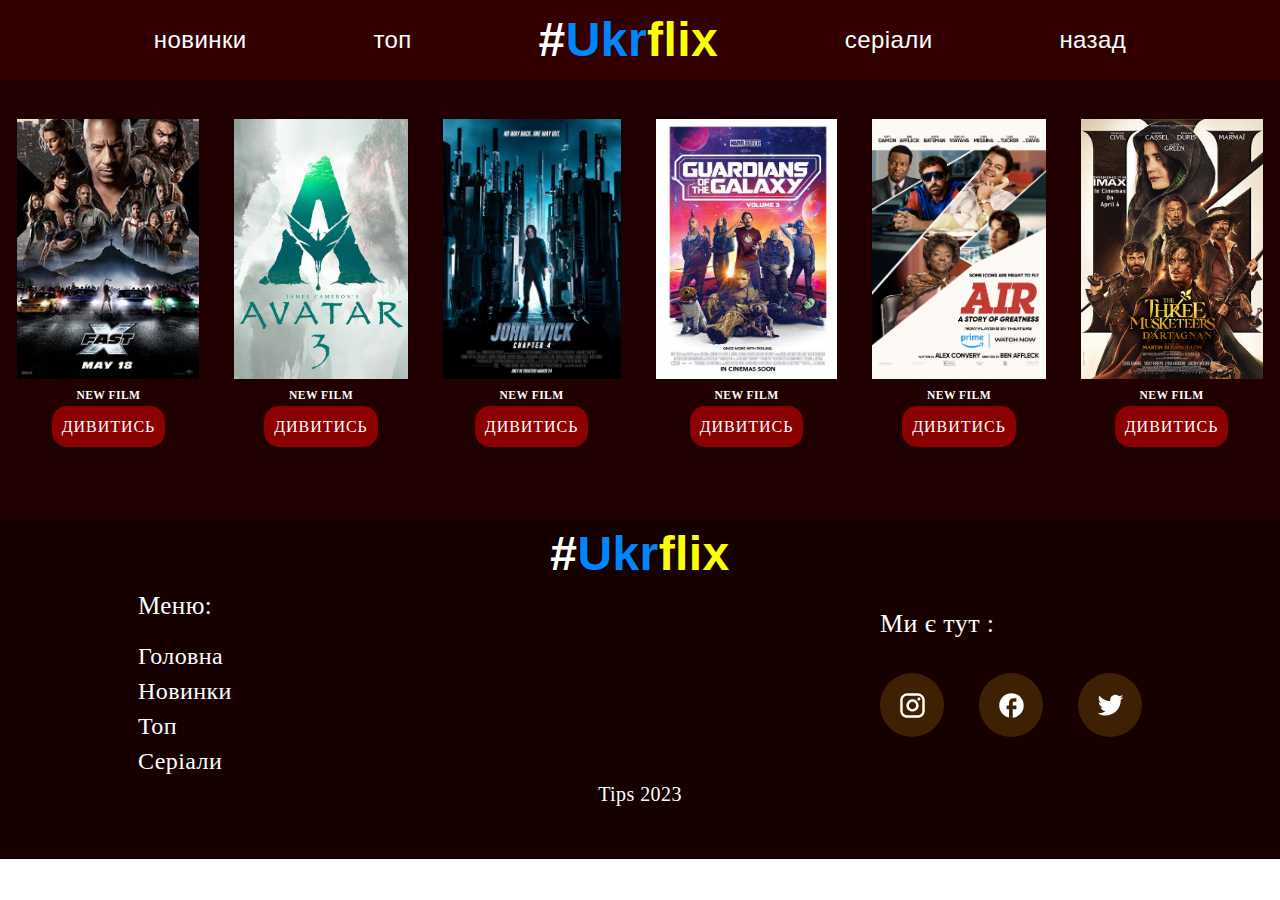
<file: src/films.html>
<!DOCTYPE html>
<html lang="en">
<head>
    <meta charset="UTF-8">
    <meta http-equiv="X-UA-Compatible" content="IE=edge">
    <meta name="viewport" content="width=device-width, initial-scale=1.0">
    <link rel="stylesheet" href="../css/main.min.css">
    <title>Фільми</title>
</head>
<body>
    <!-- header -->
    <header class="header">
      <a class="logo-h logo-mobile" href="#">#<span class="logo-h1">Ukr</span><span class="logo-h2">flix</span></a>
      <ul class="header-list">
        <li class="header-item"><a class="header-link" href="new.html">новинки</a></li>
        <li class="header-item"><a class="header-link" href="top.html">топ</a></li>
        <li class="header-item logo-desk"><a class="logo-h" href="index.html">#<span class="logo-h1">Ukr</span><span class="logo-h2">flix</span></a></li>
        <li class="header-item"><a class="header-link" href="serials.html">серіали</a></li>
        <li class="header-item"><a class="header-link" href="index.html">назад</a></li>
      </ul>
    </header>
    <main>
        <section class="filmssection">
            <ul class="films">
                     <li class="film">
                        <img src="../src/img/films1.jpg" class="filmimg" alt="...">
                        <div class="filmselements">
                          <h5 class="filmstitle">NEW FILM</h5>
                          <a href="#popup-films-1" class="filmsbtn">ДИВИТИСЬ</a>
                        </div>
                      </li>
                      <li class="film">
                        <img src="../src/img/films2.jpg" class="filmimg" alt="...">
                        <div class="filmselements">
                          <h5 class="filmstitle">NEW FILM</h5>
                          <a href="#popup-films-2" class="filmsbtn">ДИВИТИСЬ</a>
                        </div>
                      </li>
                      <li class="film">
                        <img src="../src/img/films3.jpg" class="filmimg" alt="...">
                        <div class="filmselements">
                          <h5 class="filmstitle">NEW FILM</h5>
                          <a href="#popup-films-3" class="filmsbtn">ДИВИТИСЬ</a>
                        </div>
                      </li>
                      <li class="film">
                        <img src="../src/img/films4.jpg" class="filmimg" alt="...">
                        <div class="filmselements">
                          <h5 class="filmstitle">NEW FILM</h5>
                          <a href="#popup-films-4" class="filmsbtn">ДИВИТИСЬ</a>
                        </div>
                      </li>
                      <li class="film">
                        <img src="../src/img/films5.jpg" class="filmimg" alt="...">
                        <div class="filmselements">
                          <h5 class="filmstitle">NEW FILM</h5>
                          <a href="#popup-films-5" class="filmsbtn">ДИВИТИСЬ</a>
                        </div>
                      </li>
                      <li class="film">
                        <img src="../src/img/films6.jpg" class="filmimg" alt="...">
                        <div class="filmselements">
                          <h5 class="filmstitle">NEW FILM</h5>
                          <a href="#popup-films-6" class="filmsbtn">ДИВИТИСЬ</a>
                        </div>
                      </li>                    
                    </ul>
                  </section>
                  <div id="popup-films-1" class="popup">
                    <a href="#fixed" class="popup-area"></a>
                    <div class="popup-body">
                        <div class="popup-content">
                            <a href="#fixed" class="popup-close">X</a>
                            <p class="text-popup">Домінік Торетто відійшов від справ та спокійно живе разом з дружиною Летті й сином Брайаном. Однак насичене минуле ніяк не лишить його у спокої. Данте Рейес хоче помститися Дому за свого батька. Ернан Рейес був наркобароном та загинув через дії команди Торетто. Саме його сейф із грошима якось тягли по місту Домінік та Брайан.</p>
                            <a href="https://www.youtube.com/watch?v=CZcMwcql8Tc&ab_channel=Cinefilm" class="link-popup" target="_blank">ТРЕЙЛЕР</a>
                            <img src="../src/img/fastpopup.jpg" alt="" id="photo">
                        </div>
                    </div>
                </div>
                <div id="popup-films-2" class="popup">
                  <a href="#fixed" class="popup-area"></a>
                  <div class="popup-body">
                      <div class="popup-content">
                          <a href="#fixed" class="popup-close">X</a>
                          <p class="text-popup">Сюжету ще нема, оскільки вихід заплановано на 2024, але відомо, що Кемерон продюсує фільм разом з Джоном Ландау. Рік Джаффа і Аманда Сільвер оголошені його співавторами за сценарієм; пізніше було оголошено про те, що Кемерон, Джаффа, Сільвер, Джош Фрідман і Шейн Салерно взяли участь у написанні всіх продовжень перш, ніж їм доручили закінчувати окремі сценарії, що таким чином робить незрозумілим те, як їх будуть вказувати в титрах. Очікується, що всі учасники акторського складу — Сем Вортінгтон, Зої Салдана, Стівен Ленг, Сігурні Вівер, Джоел Девід Мур, Сі Сі Ейч Паундер, Метт Джеральд — повернуться до своїх ролей, зіграних в попередніх двох фільмах.</p>
                          <a href="https://www.youtube.com/watch?v=gvLkcprHVyU&ab_channel=Cinefilm" class="link-popup" target="_blank">ТРЕЙЛЕР</a>
                          <img src="../src/img/avatar3popup.jpg" alt="" id="photo">
                      </div>
                  </div>
              </div>
              <div id="popup-films-3" class="popup">
                <a href="#fixed" class="popup-area"></a>
                <div class="popup-body">
                    <div class="popup-content">
                        <a href="#fixed" class="popup-close">X</a>
                        <p class="text-popup">Фільм є частиною франшизи про колишнього найманого вбивцю, на якого полюють його вороги. У фіналі «Джона Уіка 3» головний герой знаходить притулок у «Голубиного Короля», який оголошує про готовність почати війну проти Правління Кланів. Імовірно ця війна і стане основою сюжету четвертого фільму. Чад Стахелські в одному зі своїх інтерв'ю попередив глядачів, що вони не повинні чекати від фільму «Джон Уік 4» щасливого фіналу.</p>
                        <a href="https://www.youtube.com/watch?v=nR3UhmqJR5s&ab_channel=planetakino" class="link-popup" target="_blank">ТРЕЙЛЕР</a>
                        <img src="../src/img/johnwick4popup.jpg" alt="" id="photo">
                    </div>
                </div>
            </div>
            <div id="popup-films-4" class="popup">
              <a href="#fixed" class="popup-area"></a>
              <div class="popup-body">
                  <div class="popup-content">
                      <a href="#fixed" class="popup-close">X</a>
                      <p class="text-popup">У «Вартових Галактики 3» від Marvel Studios наші улюблені герої-невдахи пристосовуються до буденності на космічній станції Ніденія. Однак незабаром їхні життя перевертаються з ніг на голову через відгомін буремного минулого Ракети. Пітер Квілл, все ще оговтуючись від втрати Ґамори, має знову об’єднати команду, щоб захистити всесвіт та одного з них. Якщо ця місія провалиться, це може стати кінцем Вартових, якими ми їх знаємо.</p>
                      <a href="https://www.youtube.com/watch?v=OCjs5Cd7UWk&ab_channel=KinomaniaFilmDistribution" class="link-popup" target="_blank">ТРЕЙЛЕР</a>
                      <img src="../src/img/gog3popup.jpg" alt="" id="photo">
                  </div>
              </div>
          </div>
          <div id="popup-films-5" class="popup">
            <a href="#fixed" class="popup-area"></a>
            <div class="popup-body">
                <div class="popup-content">
                    <a href="#fixed" class="popup-close">X</a>
                    <p class="text-popup">Фільм розповідає про легендарне партнерство між тоді ще спортсменом-початківцем Майклом Джорданом і нещодавно створеним баскетбольним підрозділом компанії Nike. Разом вони створили бренд Air Jordan, який зробив революцію у спорті та сучасній культурі. Це зворушлива історія про визначний карʼєрний момент нестандартної команди, яка пішла ва-банк зі своєю ідеєю, про безкомпромісне бачення матері, яка знає, чого вартий талант її сина, а також про найвеличніший баскетбольний феномен усіх часів.
                    </p>
                    <a href="https://www.youtube.com/watch?v=o3qyDokDYdQ&ab_channel=WarnerBros.PicturesUkraine" class="link-popup" target="_blank">ТРЕЙЛЕР</a>
                    <img src="../src/img/airpopup.jpg" alt="" id="photo">
                </div>
            </div>
        </div>
        <div id="popup-films-6" class="popup">
          <a href="#fixed" class="popup-area"></a>
          <div class="popup-body">
              <div class="popup-content">
                  <a href="#fixed" class="popup-close">X</a>
                  <p class="text-popup">Дія фільму відбувається у Франції у 1625—1628 роках. Юний гасконський дворянин д'Артаньян приїжджає до Парижа, де знаходить вірних друзів, знаходить любов і стає на шляху всесильного кардинала Рішельє, який мріє змістити короля</p>
                  <a href="https://www.youtube.com/watch?v=1qrbz5zfR5E&ab_channel=planetakino" class="link-popup" target="_blank">ТРЕЙЛЕР</a>
                  <img src="../src/img/3mushpopup.jpg" alt="" id="photo">
              </div>
          </div>
      </div>
                
              
    </main>
<!-- footer -->
    <footer class="footer">
    <div class="logo-f-box">
        <a class="logo-f" href="index.html">#<span class="logo-f1">Ukr</span><span class="logo-f2">flix</span></a>
    </div>
     <div class="footer-flex">
        <ul class="footer-list">
            <li class="footer-item"><p class="footer-link-title">Меню:</p></li>
            <li class="footer-item"><a class="footer-link" href="index.html">Головна</a></li>
            <li class="footer-item"><a class="footer-link" href="new.html">Новинки</a></li>
            <li class="footer-item"><a class="footer-link" href="top.html">Топ</a></li>
            <li class="footer-item"><a class="footer-link" href="serials.html">Серіали</a></li>
        </ul>
    <div class="socials">
        <p class="socials-text">Ми є тут :</p>
    <div class="socials-list">
        <a class="socials-item" href="https://www.instagram.com/"><div class="insta"> </div></a>
        <a class="socials-item" href="https://www.facebook.com/"><div class="facebook"> </div></a>
        <a class="socials-item" href="https://twitter.com/"><div class="twitter"> </div></a>
    </div>
    </div>
    </div>
    <p class="footer-tips">Tips 2023</p>
    </footer>
</body>
</html>
</file>
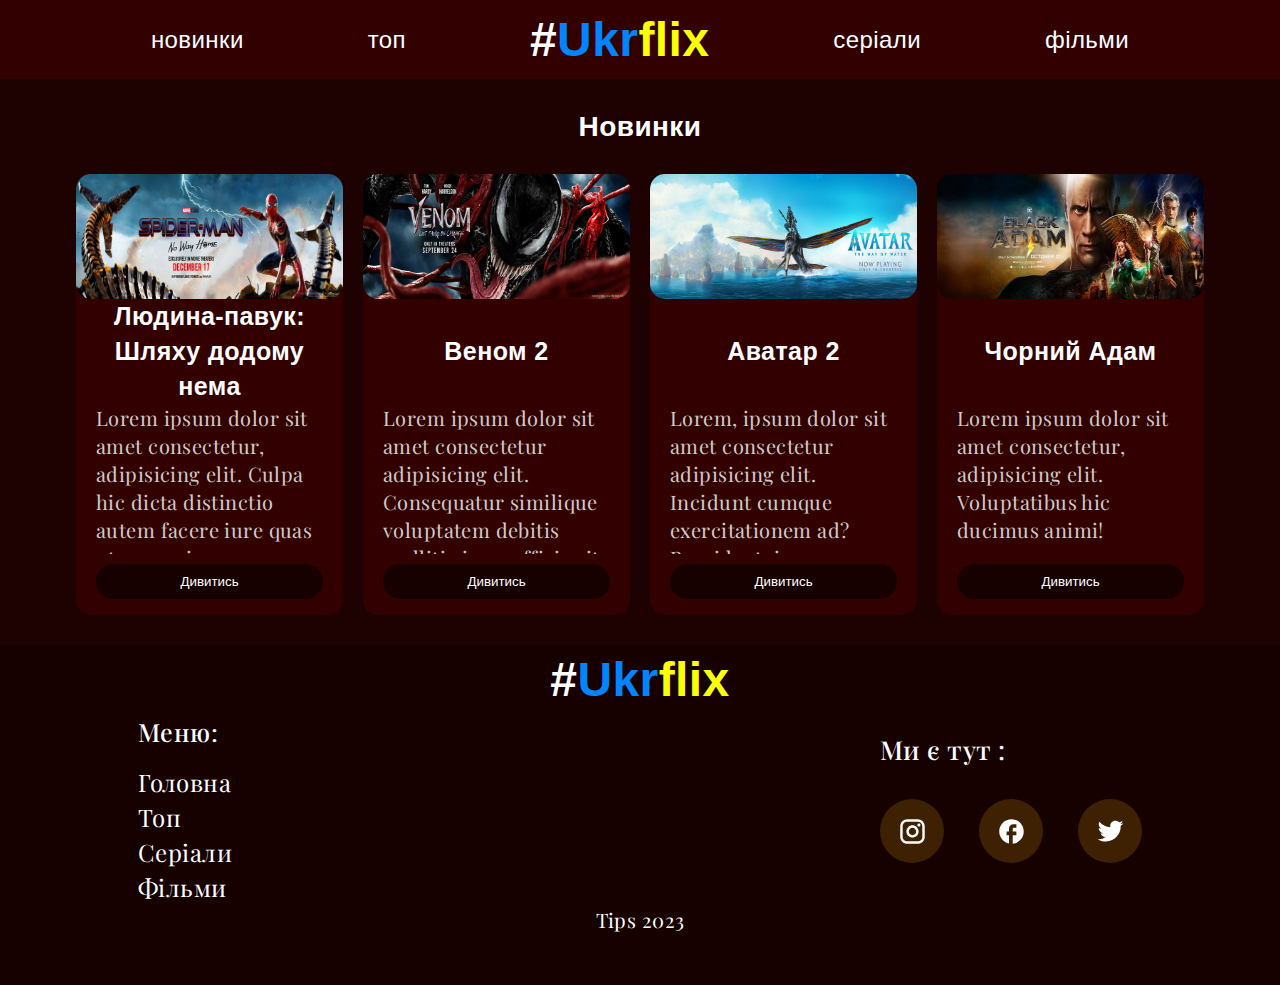
<file: src/new.html>
<!DOCTYPE html>
<html lang="en">
  <head>
    <meta charset="UTF-8" />
    <meta http-equiv="X-UA-Compatible" content="IE=edge" />
    <meta name="viewport" content="width=device-width, initial-scale=1.0" />
    <link rel="preconnect" href="https://fonts.googleapis.com" />
    <link
      href="https://fonts.googleapis.com/css2?family=Playfair+Display&display=swap"
      rel="stylesheet"
    />
    <link rel="stylesheet" href="../css/main.min.css" />
    <!-- <link href="https://cdn.jsdelivr.net/npm/bootstrap@5.3.0-alpha3/dist/css/bootstrap.min.css" rel="stylesheet" integrity="sha384-KK94CHFLLe+nY2dmCWGMq91rCGa5gtU4mk92HdvYe+M/SXH301p5ILy+dN9+nJOZ" crossorigin="anonymous"> -->
    <title>Новинки</title>
  </head>
  <body>
    <!-- header -->
    <header class="header">
      <a class="logo-h logo-mobile" href="#"
        >#<span class="logo-h1">Ukr</span><span class="logo-h2">flix</span></a
      >
      <ul class="header-list">
        <li class="header-item">
          <a class="header-link" href="new.html">новинки</a>
        </li>
        <li class="header-item">
          <a class="header-link" href="top.html">топ</a>
        </li>
        <li class="header-item logo-desk">
          <a class="logo-h" href="#"
            >#<span class="logo-h1">Ukr</span
            ><span class="logo-h2">flix</span></a
          >
        </li>
        <li class="header-item">
          <a class="header-link" href="serials.html">серіали</a>
        </li>
        <li class="header-item">
          <a class="header-link" href="films.html">фільми</a>
        </li>
      </ul>
    </header>
    <main class="new">
      <p class="new-title">Новинки</p>
      <ul class="new-koloda">
        <li class="new-card">
          <img class="new-img" src="img/spider.jpg" alt="spiderman" />
          <div class="new-text">
            <h4 class="new-movie-title">Людина-павук: Шляху додому нема</h4>
            <p class="new-movie-desc">
              Lorem ipsum dolor sit amet consectetur, adipisicing elit. Culpa
              hic dicta distinctio autem facere iure quas ut corporis accusamus
              magnam.
            </p>
            <button class="new-button">
              <a class="new-button-text" href="#">Дивитись</a>
            </button>
          </div>
        </li>
        <li class="new-card">
          <img class="new-img" src="img/venom.jpg" alt="venom" />
          <div class="new-text">
            <h4 class="new-movie-title">Веном 2</h4>
            <p class="new-movie-desc">
              Lorem ipsum dolor sit amet consectetur adipisicing elit.
              Consequatur similique voluptatem debitis mollitia iure, officia
              sit labore.
            </p>
            <button class="new-button">
              <a class="new-button-text" href="#">Дивитись</a>
            </button>
          </div>
        </li>
        <li class="new-card">
          <img class="new-img" src="img/avatar.jpg" alt="avatar 2" />
          <div class="new-text">
            <h4 class="new-movie-title">Аватар 2</h4>
            <p class="new-movie-desc">
              Lorem, ipsum dolor sit amet consectetur adipisicing elit. Incidunt
              cumque exercitationem ad? Provident, in.
            </p>
            <button class="new-button">
              <a class="new-button-text" href="#">Дивитись</a>
            </button>
          </div>
        </li>
        <li class="new-card">
          <img class="new-img" src="img/adam.jpg" alt="venom" />
          <div class="new-text">
            <h4 class="new-movie-title">Чорний Адам</h4>
            <p class="new-movie-desc">
              Lorem ipsum dolor sit amet consectetur, adipisicing elit.
              Voluptatibus hic ducimus animi!
            </p>
            <button class="new-button">
              <a class="new-button-text" href="#">Дивитись</a>
            </button>
          </div>
        </li>
      </ul>
    </main>
    <!-- footer -->
    <footer class="footer">
      <div class="logo-f-box">
        <a class="logo-f" href="#"
          >#<span class="logo-f1">Ukr</span><span class="logo-f2">flix</span></a
        >
      </div>
      <div class="footer-flex">
        <ul class="footer-list">
          <li class="footer-item"><p class="footer-link-title">Меню:</p></li>
          <li class="footer-item">
            <a class="footer-link" href="index.html">Головна</a>
          </li>
          <li class="footer-item">
            <a class="footer-link" href="top.html">Топ</a>
          </li>
          <li class="footer-item">
            <a class="footer-link" href="serials.html">Серіали</a>
          </li>
          <li class="footer-item">
            <a class="footer-link" href="films.html">Фільми</a>
          </li>
        </ul>
        <div class="socials">
          <p class="socials-text">Ми є тут :</p>
          <div class="socials-list">
            <a class="socials-item" href="https://www.instagram.com/"><div class="insta"></div></a>
            <a class="socials-item" href="https://www.facebook.com/"><div class="facebook"></div></a>
            <a class="socials-item" href="https://twitter.com/"><div class="twitter"></div></a>
          </div>
        </div>
      </div>
      <p class="footer-tips">Tips 2023</p>
    </footer>
  </body>
</html>
</file>
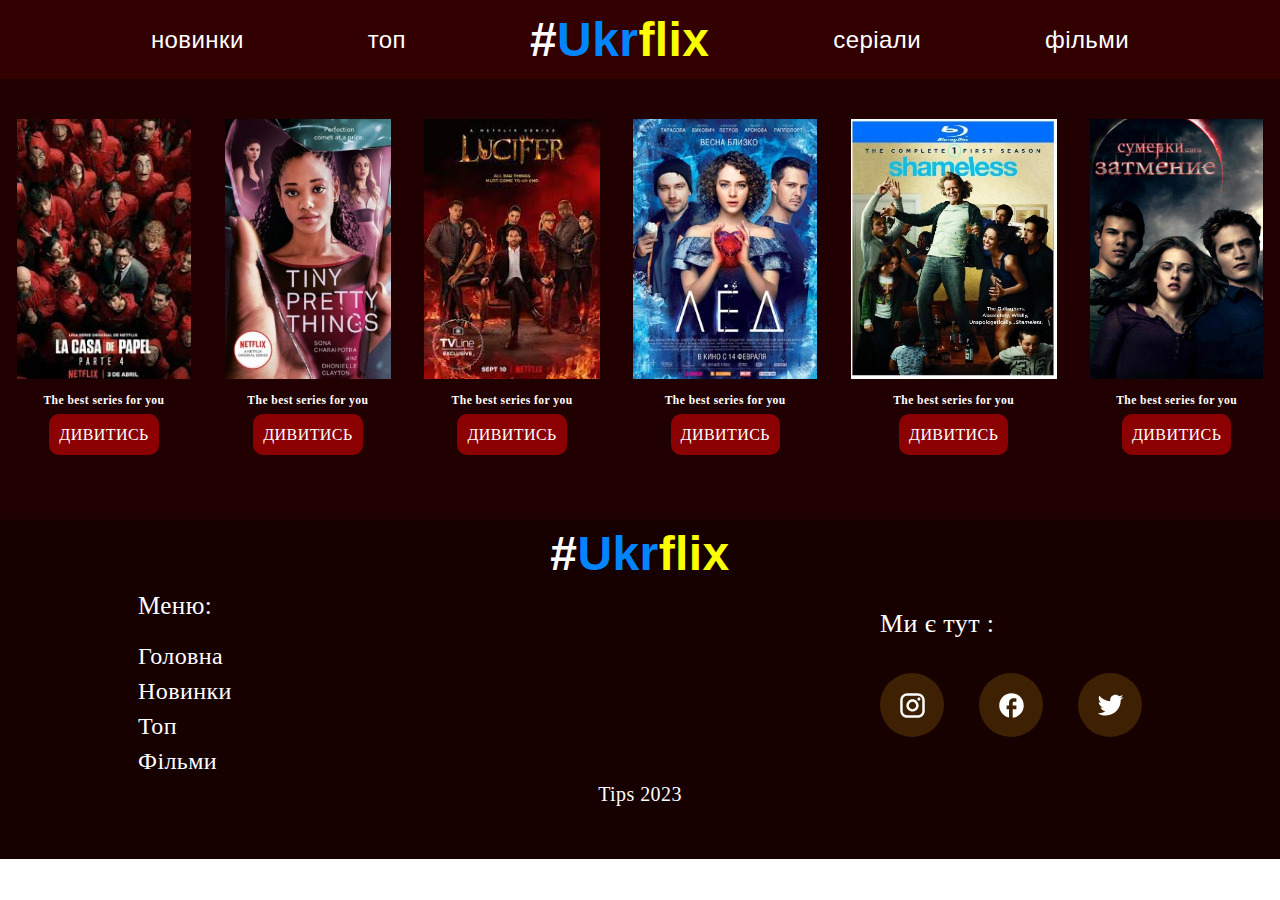
<file: src/serials.html>
<!DOCTYPE html>
<html lang="en">
<head>
    <meta charset="UTF-8">
    <meta http-equiv="X-UA-Compatible" content="IE=edge">
    <meta name="viewport" content="width=device-width, initial-scale=1.0">
    <link rel="stylesheet" href="../css/main.min.css">
    <title>Серіали</title>
</head>
<body>
    <!-- header -->
    <header class="header">
      <a class="logo-h logo-mobile" href="#">#<span class="logo-h1">Ukr</span><span class="logo-h2">flix</span></a>
      <ul class="header-list">
        <li class="header-item"><a class="header-link" href="new.html">новинки</a></li>
        <li class="header-item"><a class="header-link" href="top.html">топ</a></li>
        <li class="header-item logo-desk"><a class="logo-h" href="#">#<span class="logo-h1">Ukr</span><span class="logo-h2">flix</span></a></li>
        <li class="header-item"><a class="header-link" href="serials.html">серіали</a></li>
        <li class="header-item"><a class="header-link" href="films.html">фільми</a></li>
      </ul>
    </header>
    <main>
        <section class="serials">
            <ul class="cards">
                <li class="card">
                   <img src="../src/img/сериал1.jpg" class="card-img-top" alt="...">
                   <div class="card-body">
                     <h5 class="card-title">The best series for you</h5>
                      <a href=""  class="btn btn-info">ДИВИТИСЬ</a>
                   </div>
                 </li>
               <li class="card">
                   <img src="../src/img/сериал2.jpg" class="card-img-top" alt="...">
                   <div class="card-body">
                     <h5 class="card-title">The best series for you</h5>
                       <a href=" "  class="btn btn-info">ДИВИТИСЬ</a>
                   </div>
                 </li>
               <li class="card">
                   <img src="../src/img/сериал3jpg.jpg" class="card-img-top" alt="...">
                   <div class="card-body">
                     <h5 class="card-title">The best series for you</h5>
                          <a href=" "  class="btn btn-info">ДИВИТИСЬ</a>
                   </div>
                 </li>
               <li class="card">
                   <img src="../src/img/сериал4.jpg" class="card-img-top" alt="...">
                   <div class="card-body">
                     <h5 class="card-title">The best series for you</h5>
                      <a href=""  class="btn btn-info">ДИВИТИСЬ</a>
                   </div>
                 </li>
               <li class="card">
                   <img src="../src/img/сериал5.jpg" class="card-img-top" alt="...">
                   <div class="card-body">
                     <h5 class="card-title">The best series for you</h5> <a href=""  class="btn btn-info">ДИВИТИСЬ</a>
                   </div>
                 </li>
                 <li class="card">
                   <img src="../src/img/сериал6.jpg" class="card-img-top" alt="...">
                   <div class="card-body">
                     <h5 class="card-title">The best series for you</h5>
                       <a href=""  class="btn btn-info">ДИВИТИСЬ</a>
                   </div>
                 </li>
               </ul>
        </section>
        
        
    </main>
<!-- footer -->
    <footer class="footer">
    <div class="logo-f-box">
        <a class="logo-f" href="#">#<span class="logo-f1">Ukr</span><span class="logo-f2">flix</span></a>
    </div>
     <div class="footer-flex">
        <ul class="footer-list">
            <li class="footer-item"><p class="footer-link-title">Меню:</p></li>
            <li class="footer-item"><a class="footer-link" href="index.html">Головна</a></li>
            <li class="footer-item"><a class="footer-link" href="new.html">Новинки</a></li>
            <li class="footer-item"><a class="footer-link" href="top.html">Топ</a></li>
            <li class="footer-item"><a class="footer-link" href="films.html">Фільми</a></li>
        </ul>
    <div class="socials">
        <p class="socials-text">Ми є тут :</p>
    <div class="socials-list">
        <a class="socials-item" href="https://www.instagram.com/"><div class="insta"> </div></a>
        <a class="socials-item" href="https://www.facebook.com/"><div class="facebook"> </div></a>
        <a class="socials-item" href="https://twitter.com/"><div class="twitter"> </div></a>
    </div>
    </div>
    </div>
    <p class="footer-tips">Tips 2023</p>
    </footer>
</body>
</html>
</file>
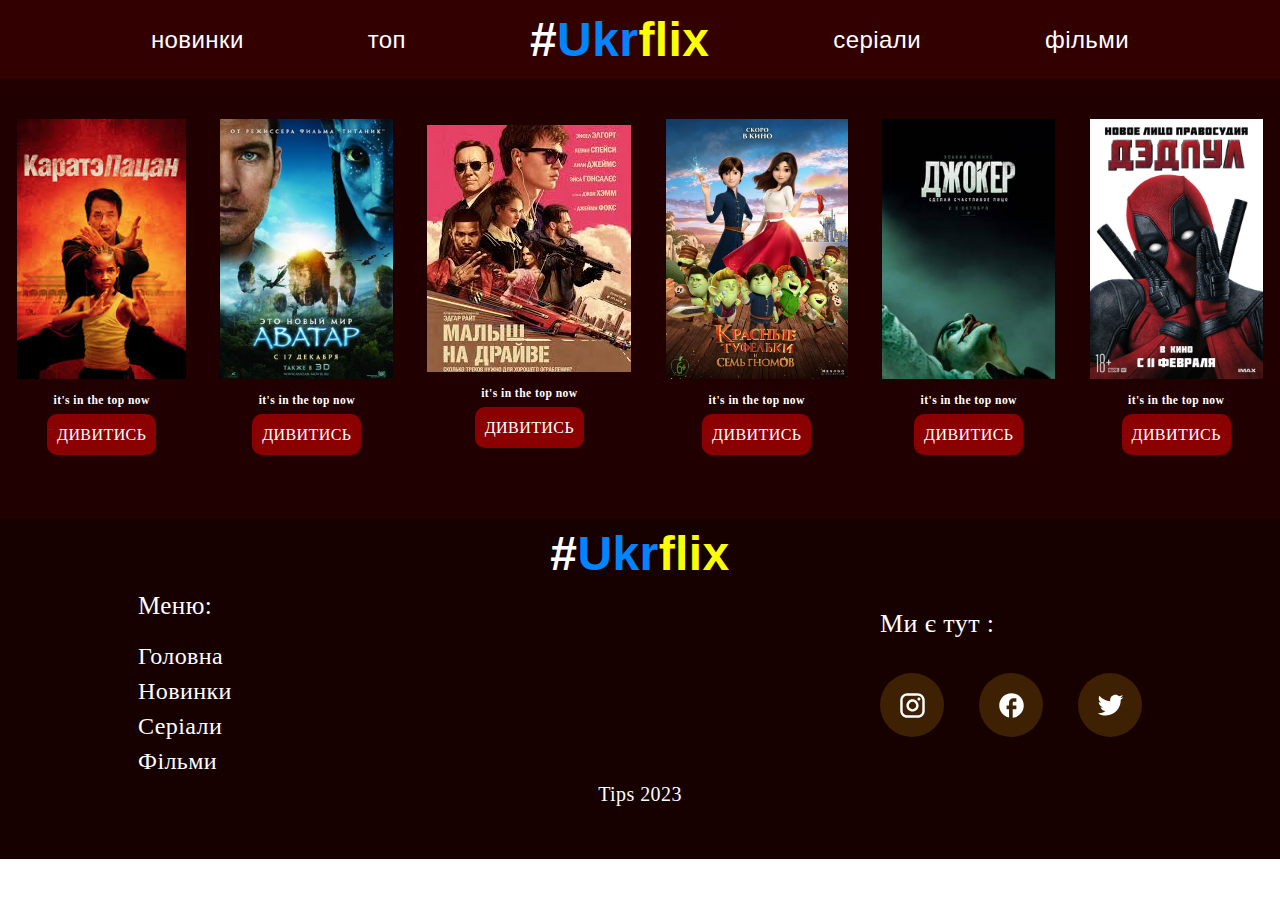
<file: src/top.html>
<!DOCTYPE html>
<html lang="en">
<head>
    <meta charset="UTF-8">
    <meta http-equiv="X-UA-Compatible" content="IE=edge">
    <meta name="viewport" content="width=device-width, initial-scale=1.0">
    <link rel="stylesheet" href="../css/main.min.css">

    <title>Топ</title>
</head>
<body>
    <!-- header -->
    <header class="header">
      <a class="logo-h logo-mobile" href="index.html">#<span class="logo-h1">Ukr</span><span class="logo-h2">flix</span></a>
      <ul class="header-list">
        <li class="header-item"><a class="header-link" href="new.html">новинки</a></li>
        <li class="header-item"><a class="header-link" href="top.html">топ</a></li>
        <li class="header-item logo-desk"><a class="logo-h" href="index.html">#<span class="logo-h1">Ukr</span><span class="logo-h2">flix</span></a></li>
        <li class="header-item"><a class="header-link" href="serials.html">серіали</a></li>
        <li class="header-item"><a class="header-link" href="films.html">фільми</a></li>
      </ul>
    </header>
    <main class="">
      <section class="cards-holder">
    <ul class="cards">
             <li class="card">
                <img src="../src/img/топ1.jpg" class="card-img-top" alt="...">
                <div class="card-body">
                  <h5 class="card-title">it's in the top now</h5>
                  <!-- <button type="button" class="btn btn-info">ДИВИТИСЬ</button> -->
                  <a href="#popup-top-1"  class="btn btn-info">ДИВИТИСЬ</a>
                </div>
              </li>
            <li class="card">
                <img src="../src/img/топ2.jpg" class="card-img-top" alt="...">
                <div class="card-body">
                  <h5 class="card-title">it's in the top now</h5>
                   <!-- <button type="button" class="btn btn-info">ДИВИТИСЬ</button> -->
                   <a href="#popup-top-2"  class="btn btn-info">ДИВИТИСЬ</a>
                </div>
              </li>
            <li class="card">
                <img src="../src/img/топ3.jpg" class="card-img-top" alt="...">
                <div class="card-body">
                  <h5 class="card-title">it's in the top now</h5>
                  <!-- <button type="button" class="btn btn-info">ДИВИТИСЬ</button> -->
                  <a href="#popup-top-3"  class="btn btn-info">ДИВИТИСЬ</a>
                </div>
              </li>
            <li class="card">
                <img src="../src/img/топ4.jpg" class="card-img-top" alt="...">
                <div class="card-body">
                  <h5 class="card-title">it's in the top now</h5>
                  <!-- <button type="button" class="btn btn-info">ДИВИТИСЬ</button> -->
                  <a href="#popup-top-4"  class="btn btn-info">ДИВИТИСЬ</a>
                </div>
              </li>
            <li class="card">
                <img src="../src/img/топ5jpg.jpg" class="card-img-top" alt="...">
                <div class="card-body">
                  <h5 class="card-title">it's in the top now</h5>
                 <!-- <button type="button" class="btn btn-info">ДИВИТИСЬ</button> -->
                 <a href="#popup-top-5"  class="btn btn-info">ДИВИТИСЬ</a>
                </div>
              </li>
              <li class="card">
                <img src="../src/img/топ6.jpg" class="card-img-top" alt="...">
                <div class="card-body">
                  <h5 class="card-title">it's in the top now</h5>
                   <!-- <button type="button" class="btn btn-info">ДИВИТИСЬ</button> -->
                   <a href="#popup-top-6"  class="btn btn-info">ДИВИТИСЬ</a>
                </div>
              </li>
            </ul>
          </section>
          <div id="popup-top-1" class="popup">
            <a href="#fixed" class="popup-area"></a>
            <div class="popup-body">
                <div class="popup-content">
                    <a href="#fixed" class="popup-close">X</a>
                    <p class="text-popup">Дванадцяти-річний Дре Паркер разом з матір'ю-одиначкою переїжджає з Детройта до незнайомого Пекіна, не знаючи мови та місцевих традицій. Тут він зустрічає китайську дівчинку Мей Ін. Однак крім її батька, який не схвалює їхню дружбу через культурні забобони, на його шляху встає банда хуліганів на чолі з Ченом, що володіє мистецтвом кунг-фу. Єдиний спосіб перемогти його — зустрітися з ворогом на грандіозному турнірі бойових мистецтв, що наближається. У цьому хлопчику вирішує допомогти знавець бойових мистецтв містер Хан.</p>
                    <a href="https://www.youtube.com/watch?v=gaSCww0Ecw4" class="link-popup" target="_blank">ТРЕЙЛЕР</a>
                    <img src="../src/img/топ1.jpg" alt="" id="photo">
                </div>
            </div>
        </div>
        <div id="popup-top-2" class="popup">
          <a href="#fixed" class="popup-area"></a>
          <div class="popup-body">
              <div class="popup-content">
                  <a href="#fixed" class="popup-close">X</a>
                  <p class="text-popup">Колишнього морпіха Джейка Саллі прикуто до інвалідного крісла. Незважаючи на немічне тіло, Джейк у душі, як і раніше, залишається воїном. Він отримує завдання здійснити подорож у кілька світлових років до бази землян планети Пандора, де корпорації добувають рідкісний мінерал, має значення для виходу Землі з енергетичної кризи.</p>
                  <a href="https://www.youtube.com/watch?v=RObbfMzBM-g" class="link-popup" target="_blank">ТРЕЙЛЕР</a>
                  <img src="../src/img/топ2.jpg" alt="" id="photo">
              </div>
          </div>
      </div>
      <div id="popup-top-3" class="popup">
        <a href="#fixed" class="popup-area"></a>
        <div class="popup-body">
            <div class="popup-content">
                <a href="#fixed" class="popup-close">X</a>
                <p class="text-popup">Молодий хлопець на прізвисько Малюк обожнює стильну музику, швидку їзду та адреналін у крові. Усе його життя — це суцільні погоні та перестрілки, адже він працює водієм, який допомагає бандитам втекти з місця злочину. Якось він по-справжньому закохується і вирішує вийти з гри, але спочатку він має виконати ще одне завдання, яке цілком може виявитися останнім у його житті.</p>
                <a href="https://www.youtube.com/watch?v=9zZS_A8KkiI" class="link-popup" target="_blank">ТРЕЙЛЕР</a>
                <img src="../src/img/топ3.jpg" alt="" id="photo">
            </div>
        </div>
    </div>
    <div id="popup-top-4" class="popup">
      <a href="#fixed" class="popup-area"></a>
      <div class="popup-body">
          <div class="popup-content">
              <a href="#fixed" class="popup-close">X</a>
              <p class="text-popup">Давним-давно у казковому королівстві жила-була дівчина. І одного разу вона знайшла пару чарівних черевичків: варто їх одягнути — перетворюєшся на класичну красуню-принцесу… Сім принців, зачарованих злою відьмою, стали потворними зеленими гномами. Щоб повернути собі людську подобу, їм потрібен один поцілунок прекрасної дівчини. В один день шляхи героїв перетнуться, і вони дізнаються, що таке справжня дружба, кохання та краса.</p>
              <a href="https://www.youtube.com/watch?v=gX7OF1EYIWQ" class="link-popup" target="_blank">ТРЕЙЛЕР</a>
              <img src="../src/img/топ4.jpg" alt="" id="photo">
          </div>
      </div>
  </div>
  <div id="popup-top-5" class="popup">
    <a href="#fixed" class="popup-area"></a>
    <div class="popup-body">
        <div class="popup-content">
            <a href="#fixed" class="popup-close">X</a>
            <p class="text-popup">Готем, початок 1980-х років. Комік Артур Флек живе з хворою матір'ю, яка змалку вчить його «ходити з посмішкою». Намагаючись нести у світ хороше і дарувати людям радість, Артур стикається з людською жорстокістю і поступово приходить до висновку, що цей світ отримає від нього не добру посмішку, а усмішку лиходія Джокера.</p>
            <a href="https://www.youtube.com/watch?v=qjmGfyCj_pE" class="link-popup" target="_blank">ТРЕЙЛЕР</a>
            <img src="../src/img/топ5jpg.jpg" alt="" id="photo">
        </div>
    </div>
</div>
<div id="popup-top-6" class="popup">
  <a href="#fixed" class="popup-area"></a>
  <div class="popup-body">
      <div class="popup-content">
          <a href="#fixed" class="popup-close">X</a>
          <p class="text-popup">Вейд Вілсон - найманець. Будучи побічним продуктом програми збройних сил під назвою «Зброя X», Вілсон набув неймовірної сили, спритності та здатності до зцілення. Але страшною ціною: його клітинна структура постійно змінюється, а розсудливість сумнівна. Все, чого хоче Вілсон, — триматися на плаву у соціальній вигрібній ямі. Але течія в ній надто швидка.</p>
          <a href="https://www.youtube.com/watch?v=ZIH4mUsD7js" class="link-popup" target="_blank">ТРЕЙЛЕР</a>
          <img src="../src/img/топ6.jpg" alt="" id="photo">
      </div>
  </div>
</div>
    </main>
<!-- footer -->
    <footer class="footer">
    <div class="logo-f-box">
        <a class="logo-f" href="#">#<span class="logo-f1">Ukr</span><span class="logo-f2">flix</span></a>
    </div>
     <div class="footer-flex">
        <ul class="footer-list">
            <li class="footer-item"><p class="footer-link-title">Меню:</p></li>
            <li class="footer-item"><a class="footer-link" href="index.html">Головна</a></li>
            <li class="footer-item"><a class="footer-link" href="new.html">Новинки</a></li>
            <li class="footer-item"><a class="footer-link" href="serials.html">Серіали</a></li>
            <li class="footer-item"><a class="footer-link" href="films.html">Фільми</a></li>
        </ul>
    <div class="socials">
        <p class="socials-text">Ми є тут :</p>
    <div class="socials-list">
        <a class="socials-item" href="https://www.instagram.com/"><div class="insta"> </div></a>
        <a class="socials-item" href="https://www.facebook.com/"><div class="facebook"> </div></a>
        <a class="socials-item" href="https://twitter.com/"><div class="twitter"> </div></a>
    </div>
    </div>
    </div>
    <p class="footer-tips">Tips 2023</p>
    </footer>
  
</body>
</html>
</file>
<file: css/main.min.css>
<<<<<<< HEAD
*,::before,::after{-webkit-box-sizing:border-box;box-sizing:border-box}h1,h2,h3,h4,h5,h6,p{margin:0;padding:0}img{display:block;width:100%;height:auto}a{text-decoration:none}ul{list-style:none;padding:0;margin:0}p{margin:0;padding:0}body{color:#fff;font-family:"Playfair Display",serif;letter-spacing:.03em;font-size:14px;width:100%;height:100%;margin:0}ul{margin:0;padding:0;list-style:none}a{text-decoration:none}.button{font-weight:700;font-size:16px;line-height:1.9;letter-spacing:.06em;color:#fff;background-color:#000;border-radius:4px;-webkit-box-shadow:0px 4px 4px rgba(0,0,0,.12);box-shadow:0px 4px 4px rgba(0,0,0,.12);border:none;padding:10px 24px;display:-webkit-box;display:-ms-flexbox;display:flex;-webkit-box-align:center;-ms-flex-align:center;align-items:center;cursor:pointer}.logo-h{font-family:"Roboto",sans-serif;font-weight:700;font-size:48px;line-height:69px;text-align:center;text-decoration:none;color:#fff}.logo-h1{color:#0085ff}.logo-h2{color:#fbff04}.logo-h:hover{color:rgba(159,19,19,.796);font-weight:900}.logo-h:hover>.logo-h1{color:rgba(159,19,19,.796);font-weight:900}.logo-h:hover>.logo-h2{color:rgba(159,19,19,.796);font-weight:900}.logo-f{font-family:"Roboto",sans-serif;font-weight:700;font-size:48px;line-height:69px;color:#fff;display:inline;text-decoration:none}.logo-f1{color:#0085ff}.logo-f2{color:#fbff04}.logo-f-box{display:-webkit-box;display:-ms-flexbox;display:flex;-webkit-box-align:center;-ms-flex-align:center;align-items:center;-webkit-box-pack:center;-ms-flex-pack:center;justify-content:center}.logo-f:hover{color:rgba(159,19,19,.796);font-weight:900}.logo-f:hover>.logo-f1{color:rgba(159,19,19,.796);font-weight:900}.logo-f:hover>.logo-f2{color:rgba(159,19,19,.796);font-weight:900}.logo-mobile{display:block;margin:0 auto}@media screen and (min-width: 481px){.logo-mobile{display:none}}@media screen and (max-width: 480px){.logo-desk{display:none}}.header{background-color:#300;margin:0}.header-list{display:-webkit-box;display:-ms-flexbox;display:flex;-webkit-box-pack:justify;-ms-flex-pack:justify;justify-content:space-between;-webkit-box-align:center;-ms-flex-align:center;align-items:center;padding:5px 27px;margin-bottom:0}.header-link{font-family:"Roboto",sans-serif;font-size:24px;line-height:35px;text-decoration:none;color:#fff}.header-link:hover{font-weight:700}@media(min-width: 480px){.header-list{padding:8px 76px 8px}}.herobtn{font-size:30px;border:0px;padding:10px;background-color:blue;color:#ff0}.herobtn:hover{background:rgba(0,0,0,0);color:rgba(0,0,0,0)}.ploshadka{display:-webkit-box;display:-ms-flexbox;display:flex;background-color:#230000;padding:20px 0}.h2-p{color:#fff;width:300px}.about-movie{font-size:9px;line-height:15px}.text-movie{font-size:7px;line-height:12px}.all-film{margin:auto;display:-webkit-box;display:-ms-flexbox;display:flex;-webkit-box-orient:vertical;-webkit-box-direction:normal;-ms-flex-direction:column;flex-direction:column;-webkit-box-pack:justify;-ms-flex-pack:justify;justify-content:space-between;-ms-flex-wrap:nowrap;flex-wrap:nowrap;width:94%;gap:10px;place-items:center}.img1{display:block}.ukr{width:100px;height:80px}.moving{width:95px;height:63px;margin-left:20px}@media screen and (min-width: 300px){.ploshadka{display:-webkit-box;display:-ms-flexbox;display:flex;background-color:#230000}.all-film{gap:2.5em;-webkit-box-pack:center;-ms-flex-pack:center;justify-content:center;place-items:center}.img1{display:block;float:left}.h2-p{width:280px;color:#fff}.about-movie{font-size:9px;line-height:15px}.text-movie{font-size:7px;line-height:12px}.ukr{width:125px;height:110px}.moving{width:115px;height:96px;margin-left:20px}}@media screen and (min-width: 480px){.ploshadka{display:-webkit-box;display:-ms-flexbox;display:flex;background-color:#230000;-webkit-box-orient:vertical;-webkit-box-direction:normal;-ms-flex-direction:column;flex-direction:column}.about-movie{color:#fff;font-weight:700;font-size:27px;line-height:30px;letter-spacing:.03em;text-transform:uppercase;text-align:left;margin-bottom:10px}.h2-p{width:417px;color:#fff}.text-movie{color:#fff;font-size:9px;line-height:17px;letter-spacing:.03em;font-weight:400}.img1{display:block}.ukr{width:301px;height:264px}.moving{width:272px;height:206px}}@media screen and (min-width: 768px){.all-film{-webkit-box-orient:horizontal;-webkit-box-direction:normal;-ms-flex-direction:row;flex-direction:row}.ploshadka{display:-webkit-box;display:-ms-flexbox;display:flex;background-color:#230000;-webkit-box-orient:vertical;-webkit-box-direction:normal;-ms-flex-direction:column;flex-direction:column}.img1{display:block;float:right}.ukr{width:169px;height:154px;margin-left:30px}.moving{width:175px;height:109px}}@media screen and (min-width: 1200px){.ploshadka{display:-webkit-box;display:-ms-flexbox;display:flex;font-family:"Playfair Display",serif;padding-top:50px;padding-bottom:50px;height:461px;width:100%;-webkit-box-orient:vertical;-webkit-box-direction:normal;-ms-flex-direction:column;flex-direction:column}.h2-p{color:#fff;text-align:left}.about-movie{font-weight:700;font-size:28px;line-height:1.23;color:#fff;margin-bottom:10px;text-transform:uppercase;text-align:left}.text-movie{font-weight:400;font-size:24px;line-height:30px;color:#fff}.img1{display:block;float:right}.ukr{width:365px;height:251px;margin-left:35px}.moving{width:265px;height:203px}}.team{display:-webkit-box;display:-ms-flexbox;display:flex;background-color:#200000;padding:20px 0}.h2_p{color:#fff;width:300px}.about-us{font-size:9px;line-height:15px}.text-us{font-size:7px;line-height:12px}.all-we{margin:60 auto;display:-webkit-box;display:-ms-flexbox;display:flex;-webkit-box-orient:vertical;-webkit-box-direction:normal;-ms-flex-direction:column;flex-direction:column;-webkit-box-pack:justify;-ms-flex-pack:justify;justify-content:space-between;-ms-flex-wrap:nowrap;flex-wrap:nowrap;width:94%;place-items:center;gap:10px}.img2{display:block}.team1{width:100px;height:80px}.team2{width:95px;height:63px;margin-left:20px}@media screen and (min-width: 300px){.all-we{gap:2.5em;-webkit-box-pack:center;-ms-flex-pack:center;justify-content:center;place-items:center}.team{display:-webkit-box;display:-ms-flexbox;display:flex;background-color:#200000;padding:20px 0}.h2_p{color:#fff;width:300px}.about-us{font-size:9px;line-height:15px}.text-us{font-size:7px;line-height:12px}.all-we{margin:60 auto;display:-webkit-box;display:-ms-flexbox;display:flex;-webkit-box-orient:vertical;-webkit-box-direction:normal;-ms-flex-direction:column;flex-direction:column;-webkit-box-pack:justify;-ms-flex-pack:justify;justify-content:space-between;-ms-flex-wrap:nowrap;flex-wrap:nowrap;width:94%;place-items:center;gap:10px}.img2{display:block}.team1{width:100px;height:80px}.team2{width:95px;height:63px;margin-left:20px}}@media screen and (min-width: 480px){.team{display:-webkit-box;display:-ms-flexbox;display:flex;background-color:#200000;-webkit-box-orient:horizontal;-webkit-box-direction:normal;-ms-flex-direction:row;flex-direction:row}.about-us{font-weight:700;font-size:27px;line-height:30px;letter-spacing:.03em;text-transform:uppercase;text-align:left;margin-bottom:10px}.h2_p{width:400px;color:#fff}.text-us{font-size:9px;line-height:17px;letter-spacing:.03em;font-weight:400}.img2{display:block;float:left}}@media screen and (min-width: 300px){.all-we{gap:2.5em;-webkit-box-pack:center;-ms-flex-pack:center;justify-content:center;place-items:center}.team{display:-webkit-box;display:-ms-flexbox;display:flex;background-color:#200000}.img2{display:block;float:left}.team2{width:272px;height:206px}}@media screen and (min-width: 768px){.all-we{-webkit-box-orient:horizontal;-webkit-box-direction:normal;-ms-flex-direction:row;flex-direction:row}.team{display:-webkit-box;display:-ms-flexbox;display:flex;background-color:#200000;-webkit-box-orient:horizontal;-webkit-box-direction:normal;-ms-flex-direction:row;flex-direction:row}.img2{display:block;float:left}.team1{width:181px;height:124px}.team2{width:132px;height:86px;margin-left:30px}}@media screen and (min-width: 1200px){.team{display:-webkit-box;display:-ms-flexbox;display:flex;font-family:"Playfair Display",serif;background-color:#200000;padding-top:34px;padding-bottom:50px;height:461px;width:100%;-webkit-box-orient:horizontal;-webkit-box-direction:normal;-ms-flex-direction:row;flex-direction:row}.h2_p{width:417px}.h2_p{width:280px;color:#fff}}.about-us{font-weight:700;font-size:28px;line-height:30px;color:#fff;margin-bottom:10px;letter-spacing:.03em;text-transform:uppercase;text-align:right}.about-us .about-us{font-size:9px;line-height:15px}.about-us .text-us{font-size:7px;line-height:12px}.about-us .team1{width:125px;height:110px}.about-us .team2{width:115px;height:96px;margin-left:20px}@media screen and (min-width: 480px){.team{display:-webkit-box;display:-ms-flexbox;display:flex;background-color:#200000;-webkit-box-orient:horizontal;-webkit-box-direction:normal;-ms-flex-direction:row;flex-direction:row}.about-us{font-weight:700;font-size:27px;line-height:30px;letter-spacing:.03em;text-transform:uppercase;text-align:left;margin-bottom:10px}.h2_p{width:400px;color:#fff}.img2{display:block;float:left}.text-us{font-size:9px;line-height:17px;letter-spacing:.03em;font-weight:400}.img2{display:block;float:left}.team1{width:301px;height:264px}.team2{width:272px;height:206px}}@media screen and (min-width: 768px){.all-we{-webkit-box-orient:horizontal;-webkit-box-direction:normal;-ms-flex-direction:row;flex-direction:row}.team{display:-webkit-box;display:-ms-flexbox;display:flex;background-color:#200000;-webkit-box-orient:horizontal;-webkit-box-direction:normal;-ms-flex-direction:row;flex-direction:row}.img2{display:block;float:left}.team1{width:181px;height:124px}.team2{width:132px;height:86px;margin-left:30px}}@media screen and (min-width: 1200px){.team{display:-webkit-box;display:-ms-flexbox;display:flex;font-family:"Playfair Display",serif;background-color:#200000;padding-top:34px;padding-bottom:50px;height:461px;width:100%;-webkit-box-orient:horizontal;-webkit-box-direction:normal;-ms-flex-direction:row;flex-direction:row}.h2_p{width:417px;color:#fff;text-align:right}.about-us{font-weight:700;font-size:28px;line-height:30px;color:#fff;margin-bottom:10px;letter-spacing:.03em;text-transform:uppercase;text-align:right}.text-us{font-weight:400;font-size:24px;line-height:30px;color:#fff;letter-spacing:.03em}.img2{display:block;float:left}.team1{width:365px;height:251px}.team2{width:265px;height:203px;margin-left:35px}}.famous-text{font-weight:400;font-size:18px;line-height:29px;text-align:center;color:#fff}@media screen and (min-width: 480px){.foto .famous-text{font-weight:400;font-size:28px;line-height:39px;text-align:center;color:#fff}.foto .all{display:-webkit-box;display:-ms-flexbox;display:flex}.foto .foto{margin-bottom:20px}}@media screen and (min-width: 768px){.famous-text{font-weight:700;font-size:38px;line-height:49px;text-align:center;color:#fff}}@media screen and (min-width: 1200px){.famous-text{font-weight:700;font-size:48px;line-height:69px;text-align:center;color:#fff}.container{list-style:none;display:grid;grid-template-columns:repeat(auto-fit, minmax(264px, 1fr));grid-template-rows:repeat(auto-fit, minmax(114px, 1fr));gap:15px 35px;grid-auto-flow:row;grid-template-areas:"img1 img1 img2 img4" "img1 img1 img3 img4" "img5 img6 img6 img4"}.container li img{width:100%;height:100%;-o-object-fit:cover;object-fit:cover}.img1{grid-area:img1}.img2{grid-area:img2}.img3{grid-area:img3}.img4{grid-area:img4}.img5{grid-area:img5}.img6{grid-area:img6}html,body,.container{height:100%;margin:0}}.cards{background-color:#060d49;padding-left:15px;padding-right:15px;line-height:19px;text-align:center;letter-spacing:.03em}.cards .invisible{opacity:0;visibility:hidden;position:fixed}@media screen and (min-width: 1200px){.cards .list{margin-left:100px}.cards .cards-list{margin-left:130px;text-align:center;display:-webkit-box;display:-ms-flexbox;display:flex;-ms-flex-wrap:wrap;flex-wrap:wrap}.cards .cards-item{margin-right:50px;margin-top:20px}}.cards-item{-webkit-box-pack:center;-ms-flex-pack:center;justify-content:center;background:#fff;-webkit-box-shadow:0px 4px 4px rgba(0,0,0,.12);box-shadow:0px 4px 4px rgba(0,0,0,.12);border-radius:0px 0px 4px 4px;margin-bottom:30px;padding-bottom:30px}@media screen and (min-width: 1200px){.cards-item{width:calc((100% - 120px)/4)}}.cards-item .photowrap{display:-webkit-box;display:-ms-flexbox;display:flex;-webkit-box-pack:center;-ms-flex-pack:center;justify-content:center;padding-top:19px}.cards-item .photowrap .photo{width:calc(100% - 20px);height:auto}.cards-item .name{font-weight:700;color:#212121;margin-top:30px;font-weight:700}.cards-item .review{font-size:16px;font-weight:400;color:#757575;margin-top:15px;margin-bottom:30px}.cards-item .btnreview{text-decoration:none;font-weight:500;font-size:16px;line-height:1.9;letter-spacing:.06em;color:#fff;background-color:darkred;border-radius:15px;-webkit-box-shadow:0px 4px 4px rgba(0,0,0,.12);box-shadow:0px 4px 4px rgba(0,0,0,.12);border:none;padding:10px 24px;-webkit-box-align:center;-ms-flex-align:center;align-items:center;cursor:pointer}.popup{position:fixed;width:100%;height:100%;background-color:rgba(0,0,0,.8);top:0;left:0;opacity:0;visibility:hidden;-webkit-transition:all 1s ease 0s;transition:all 1s ease 0s}.popup:target{opacity:1;visibility:visible}.popup:target .popup-content{-webkit-transform:translate(0px, 0px);transform:translate(0px, 0px);opacity:1}.popup .popup-area{position:absolute;width:100%;height:100%;top:0;left:0;cursor:default}.popup .popup-body{min-height:100%;display:-webkit-box;display:-ms-flexbox;display:flex;-webkit-box-align:center;-ms-flex-align:center;align-items:center;-webkit-box-pack:center;-ms-flex-pack:center;justify-content:center;padding:30px 10px}.popup .popup-content{border-radius:21px;background-color:#fff;color:#000;width:55.5555555556%;padding:30px;position:relative;-webkit-transition:all 1s ease 0s;transition:all 1s ease 0s;opacity:0;-webkit-transform:translate(0px, -100%);transform:translate(0px, -100%)}.popup .popup-content .input{font-size:24px;display:-webkit-box;display:-ms-flexbox;display:flex;-webkit-box-align:left;-ms-flex-align:left;align-items:left;margin-bottom:29px;width:62.5%;height:57px;background-color:#e2e2e2;border:0px;border-radius:15px}.popup .popup-content .title{margin-bottom:10px;text-align:left;font-size:24px;color:#7c7c7c;font-family:"Istok Web";padding-left:10px}.popup .popup-content .popup-close{text-decoration:none;position:absolute;right:10px;top:10px;font-size:20px;color:#000}.popup .popup-content img{position:absolute;width:25%;height:auto;right:10%;top:5%}.popup .popup-content .send{text-decoration:none;margin-top:52px;font-weight:500;font-size:16px;line-height:1.9;letter-spacing:.06em;color:#fff;background-color:darkred;border-radius:15px;-webkit-box-shadow:0px 4px 4px rgba(0,0,0,.12);box-shadow:0px 4px 4px rgba(0,0,0,.12);border:none;padding:10px 24px;-webkit-box-align:center;-ms-flex-align:center;align-items:center;cursor:pointer}.popup .popup-content .thanks{font-size:48px;margin-top:25%;margin-bottom:25%}.footer{background-color:#160000;padding:0 28px 10px 28px}@media screen and (min-width: 480px){.footer{padding:0 138px 50px}}.footer-list{display:-webkit-box;display:-ms-flexbox;display:flex;-webkit-box-pack:center;-ms-flex-pack:center;justify-content:center;-webkit-box-align:center;-ms-flex-align:center;align-items:center;-webkit-box-orient:vertical;-webkit-box-direction:normal;-ms-flex-direction:column;flex-direction:column;margin:0;padding:0}@media screen and (min-width: 480px){.footer-list{-webkit-box-pack:start;-ms-flex-pack:start;justify-content:flex-start;-webkit-box-align:start;-ms-flex-align:start;align-items:flex-start}}.footer-item{display:block}@media screen and (min-width: 480px){.footer-item{display:inline}}.footer-link{font-family:"Playfair Display",serif;font-weight:400;font-size:24px;line-height:35px;text-decoration:none;color:#fff}.footer-link-title{font-family:"Playfair Display",serif;font-weight:500;font-size:25px;line-height:35px;text-decoration:none;margin-bottom:1rem;color:#fff}.footer-flex{display:-webkit-box;display:-ms-flexbox;display:flex;-webkit-box-pack:baseline;-ms-flex-pack:baseline;justify-content:baseline;-webkit-box-orient:vertical;-webkit-box-direction:normal;-ms-flex-direction:column;flex-direction:column}@media screen and (min-width: 480px){.footer-flex{-webkit-box-pack:justify;-ms-flex-pack:justify;justify-content:space-between;-webkit-box-orient:horizontal;-webkit-box-direction:normal;-ms-flex-direction:row;flex-direction:row}}.footer-tips{text-align:center;color:#fff;font-family:"Playfair Display",serif;font-weight:400;font-size:20px;line-height:30px;margin:0}.socials{margin-top:18px}.socials-text{font-family:"Playfair Display",serif;font-weight:500;font-size:26px;line-height:35px;color:#fff;margin-bottom:7px;text-align:center}@media screen and (min-width: 480px){.socials-text{margin-bottom:32px;text-align:left}}.socials-list{display:-webkit-box;display:-ms-flexbox;display:flex;gap:39px;-webkit-box-align:center;-ms-flex-align:center;align-items:center;-webkit-box-pack:center;-ms-flex-pack:center;justify-content:center;margin-bottom:19px}@media screen and (min-width: 480px){.socials-list{gap:35px;-webkit-box-pack:start;-ms-flex-pack:start;justify-content:flex-start;margin-bottom:0}}.socials-item{background-color:rgba(68,36,2,.8823529412);width:64px;height:64px;border-radius:90px;display:-webkit-box;display:-ms-flexbox;display:flex;-webkit-box-align:center;-ms-flex-align:center;align-items:center;-webkit-box-pack:center;-ms-flex-pack:center;justify-content:center;color:#fff}.socials .insta{background:center no-repeat url(../src/img/insta.svg);width:37px;height:37px}.socials .facebook{background:center no-repeat url(../src/img/facebook.svg);width:28px;height:37px}.socials .twitter{background:center no-repeat url(../src/img/twit.svg);width:37px;height:37px}.films,.filmssection{background-color:#200000;margin:0;padding:0}.films{display:-webkit-box;display:-ms-flexbox;display:flex;-webkit-box-pack:center;-ms-flex-pack:center;justify-content:center;place-items:center;-webkit-box-orient:vertical;-webkit-box-direction:normal;-ms-flex-direction:column;flex-direction:column;height:-webkit-fit-content;height:-moz-fit-content;height:fit-content}.filmssection{display:-webkit-box;display:-ms-flexbox;display:flex;place-items:center;-webkit-box-orient:vertical;-webkit-box-direction:normal;-ms-flex-direction:column;flex-direction:column;-webkit-box-align:stretch;-ms-flex-align:stretch;align-items:stretch;padding-top:20px;padding-bottom:20px;height:auto}.film{margin-bottom:40px;text-align:center}.film .film img{max-width:140px;max-height:110px}.film .filmstitle{margin-top:10px;color:#fff;margin-bottom:10px}.film .filmsbtn{margin-top:10px;font-weight:200;font-size:16px;line-height:1.9;letter-spacing:.06em;color:#fff;background-color:darkred;border-radius:15px;-webkit-box-shadow:0px 4px 4px rgba(0,0,0,.12);box-shadow:0px 4px 4px rgba(0,0,0,.12);border:none;padding:12px 10px;-webkit-box-align:center;-ms-flex-align:center;align-items:center;cursor:pointer}@media screen and (min-width: 480px){.filmssection{height:auto;padding-top:20px;padding-bottom:20px}.film{margin-bottom:40px}.films{display:-webkit-box;display:-ms-flexbox;display:flex;color:#fff;background-color:#200000;text-align:center}.filmstitle{color:#fff;margin-bottom:10px}.film img{max-width:180px;max-height:160px}}@media screen and (min-width: 768px){.filmssection{height:400px;padding-top:20px;padding-bottom:20px}.filmstitle{color:#fff;margin-bottom:20px}.film img{max-width:150px;max-height:160px}.films{display:-webkit-box;display:-ms-flexbox;display:flex;color:#fff;background-color:#200000;-ms-flex-pack:distribute;justify-content:space-around;text-align:center;-webkit-box-orient:horizontal;-webkit-box-direction:normal;-ms-flex-direction:row;flex-direction:row}}@media screen and (min-width: 1200px){.filmssection{height:400px;padding-top:20px;padding-bottom:20px}.film img{padding-top:20px;max-width:250px;max-height:260px}.filmstitle{color:#fff;margin-bottom:20px}.films{display:-webkit-box;display:-ms-flexbox;display:flex;color:#fff;background-color:#200000;-ms-flex-pack:distribute;justify-content:space-around;text-align:center}}.popup{text-align:center}.popup .text-popup{max-height:400px;font-size:50px;margin-bottom:25px;overflow:auto}.popup .link-popup{text-decoration:none;font-weight:500;font-size:25px;line-height:1.9;letter-spacing:.06em;color:#fff;background-color:darkred;border-radius:15px;-webkit-box-shadow:0px 4px 4px rgba(0,0,0,.12);box-shadow:0px 4px 4px rgba(0,0,0,.12);border:none;padding:10px 24px;-webkit-box-align:center;-ms-flex-align:center;align-items:center;cursor:pointer}.new{background-color:#1e0101;padding:30px 20px}.new-title{font-family:"Roboto",sans-serif;font-weight:700;font-size:28px;line-height:35px;text-align:center;margin-bottom:15px;color:#fff}.new-koloda{display:-webkit-box;display:-ms-flexbox;display:flex;-webkit-box-pack:stretch;-ms-flex-pack:stretch;justify-content:stretch;-webkit-box-align:center;-ms-flex-align:center;align-items:center;-webkit-box-orient:vertical;-webkit-box-direction:normal;-ms-flex-direction:column;flex-direction:column;gap:20px}.new-card{background-color:#300;border-radius:15px;-ms-flex-preferred-size:100%;flex-basis:100%;-webkit-box-flex:1px;-ms-flex:1px 1px 0px;flex:1px 1px 0px}.new-movie-title{font-family:"Roboto",sans-serif;font-style:normal;font-weight:600;font-size:25px;line-height:35px;text-align:center;display:grid;place-items:center;color:#fff;min-height:105px}.new-movie-desc{font-family:"Playfair Display",serif;font-weight:400;font-size:20px;line-height:28px;color:#cecbcb}.new-text{padding:0 20px 16px}.new-button{background-color:#160000;border:none;border-radius:20px;padding:10px 0;width:100%;margin-top:10px}.new-button-text{font-family:"Roboto",sans-serif;color:#fff}.new-img{width:100%;height:180px;border-radius:15px}@media screen and (min-width: 480px){.new{padding:30px 76px}.new-title{margin-bottom:30px}.new-koloda{-webkit-box-orient:horizontal;-webkit-box-direction:normal;-ms-flex-direction:row;flex-direction:row}.new-card{width:auto}.new-movie-desc{height:150px;overflow-y:scroll;overflow-x:hidden;padding-right:5px}.new-movie-desc::-webkit-scrollbar{width:4px}.new-movie-desc::-webkit-scrollbar-track{-webkit-box-shadow:inset 0 0 6px rgba(0,0,0,.3);box-shadow:inset 0 0 6px rgba(0,0,0,.3)}.new-movie-desc::-webkit-scrollbar-thumb{background-color:#200000;border-radius:20px}.new-img{width:100%;height:125px}}.cards,.cards-holder{background-color:#200000;margin:0;padding:0}.cards-holder{display:-webkit-box;display:-ms-flexbox;display:flex;place-items:center;-webkit-box-orient:vertical;-webkit-box-direction:normal;-ms-flex-direction:column;flex-direction:column;-webkit-box-align:stretch;-ms-flex-align:stretch;align-items:stretch;padding-top:20px;padding-bottom:20px;height:auto}.card-title{color:#fff;margin-bottom:10px;margin-top:12px}.card{margin-bottom:40px;text-align:center}.cards{display:-webkit-box;display:-ms-flexbox;display:flex;-webkit-box-pack:center;-ms-flex-pack:center;justify-content:center;place-items:center;-webkit-box-orient:vertical;-webkit-box-direction:normal;-ms-flex-direction:column;flex-direction:column;height:-webkit-fit-content;height:-moz-fit-content;height:fit-content}.btn{font-size:14px}.card img{max-width:140px;max-height:110px}.btn-info{background-color:#160000;border:none;border-radius:20px;padding:10px 0;width:100%;margin-top:10px;color:#fff}@media screen and (min-width: 480px){.cards-holder{height:auto;padding-top:20px;padding-bottom:20px}.card{margin-bottom:40px}.cards{display:-webkit-box;display:-ms-flexbox;display:flex;color:#fff;background-color:#200000;text-align:center}.card-title{color:#fff;margin-bottom:10px}.card img{max-width:180px;max-height:160px}}@media screen and (min-width: 768px){.cards-holder{height:400px;padding-top:20px;padding-bottom:20px}.card-title{color:#fff;margin-bottom:10px}.card img{max-width:150px;max-height:160px}.cards{display:-webkit-box;display:-ms-flexbox;display:flex;color:#fff;background-color:#200000;-ms-flex-pack:distribute;justify-content:space-around;text-align:center;-webkit-box-orient:horizontal;-webkit-box-direction:normal;-ms-flex-direction:row;flex-direction:row}}@media screen and (min-width: 1200px){.cards-holder{height:400px;padding-top:20px;padding-bottom:20px}.card img{padding-top:20px;max-width:250px;max-height:260px}.card-title{color:#fff;margin-bottom:10px}.cards{display:-webkit-box;display:-ms-flexbox;display:flex;color:#fff;background-color:#200000;-ms-flex-pack:distribute;justify-content:space-around;text-align:center}}/*# sourceMappingURL=main.min.css.map */
=======
*,::before,::after{-webkit-box-sizing:border-box;box-sizing:border-box}h1,h2,h3,h4,h5,h6,p{margin:0;padding:0}img{display:block;width:100%;height:auto}a{text-decoration:none}ul{list-style:none;padding:0;margin:0}p{margin:0;padding:0}body{color:#fff;font-family:"Playfair Display",serif;letter-spacing:.03em;font-size:14px;width:100%;height:100%;margin:0}ul{margin:0;padding:0;list-style:none}a{text-decoration:none}.button{font-weight:700;font-size:16px;line-height:1.9;letter-spacing:.06em;color:#fff;background-color:#000;border-radius:4px;-webkit-box-shadow:0px 4px 4px rgba(0,0,0,.12);box-shadow:0px 4px 4px rgba(0,0,0,.12);border:none;padding:10px 24px;display:-webkit-box;display:-ms-flexbox;display:flex;-webkit-box-align:center;-ms-flex-align:center;align-items:center;cursor:pointer}.logo-h{font-family:"Roboto",sans-serif;font-weight:700;font-size:48px;line-height:69px;text-align:center;text-decoration:none;color:#fff}.logo-h1{color:#0085ff}.logo-h2{color:#fbff04}.logo-h:hover{color:rgba(159,19,19,.796);font-weight:900}.logo-h:hover>.logo-h1{color:rgba(159,19,19,.796);font-weight:900}.logo-h:hover>.logo-h2{color:rgba(159,19,19,.796);font-weight:900}.logo-f{font-family:"Roboto",sans-serif;font-weight:700;font-size:48px;line-height:69px;color:#fff;display:inline;text-decoration:none}.logo-f1{color:#0085ff}.logo-f2{color:#fbff04}.logo-f-box{display:-webkit-box;display:-ms-flexbox;display:flex;-webkit-box-align:center;-ms-flex-align:center;align-items:center;-webkit-box-pack:center;-ms-flex-pack:center;justify-content:center}.logo-f:hover{color:rgba(159,19,19,.796);font-weight:900}.logo-f:hover>.logo-f1{color:rgba(159,19,19,.796);font-weight:900}.logo-f:hover>.logo-f2{color:rgba(159,19,19,.796);font-weight:900}.logo-mobile{display:block;margin:0 auto}@media screen and (min-width: 769px){.logo-mobile{display:none}}@media screen and (max-width: 768px){.logo-desk{display:none}}.header{background-color:#300;margin:0;padding:5px 27px}.header-list{display:-webkit-box;display:-ms-flexbox;display:flex;-webkit-box-pack:space-evenly;-ms-flex-pack:space-evenly;justify-content:space-evenly;-webkit-box-align:center;-ms-flex-align:center;align-items:center;margin:0;padding:0}.header-link{font-family:"Roboto",sans-serif;font-size:24px;line-height:35px;text-decoration:none;color:#fff}@media(min-width: 480px){.header .header{padding:8px 76px 8px}}.herobtn{font-size:30px;border:0px;padding:10px;background-color:blue;color:#ff0}.herobtn:hover{background:rgba(0,0,0,0);color:rgba(0,0,0,0)}.ploshadka{display:-webkit-box;display:-ms-flexbox;display:flex;background-color:#230000;padding:20px 0}.h2-p{color:#fff;width:300px}.about-movie{font-size:9px;line-height:15px}.text-movie{font-size:5px;line-height:10px}.all-film{margin:auto;display:-webkit-box;display:-ms-flexbox;display:flex;-webkit-box-orient:vertical;-webkit-box-direction:normal;-ms-flex-direction:column;flex-direction:column;-webkit-box-pack:justify;-ms-flex-pack:justify;justify-content:space-between;-ms-flex-wrap:nowrap;flex-wrap:nowrap;width:94%;gap:10px;place-items:center}.img1{display:block}.ukr{width:100px;height:80px}.moving{width:95px;height:63px;margin-left:20px}@media screen and (min-width: 300px){.ploshadka{display:-webkit-box;display:-ms-flexbox;display:flex;background-color:#230000}.all-film{gap:2.5em;-webkit-box-pack:center;-ms-flex-pack:center;justify-content:center;place-items:center}.img1{display:block;float:left}.h2-p{width:280px;color:#fff}.about-movie{font-size:9px;line-height:15px}.text-movie{font-size:7px;line-height:12px}.ukr{width:125px;height:110px}.moving{width:115px;height:96px;margin-left:20px}}@media screen and (min-width: 480px){.ploshadka{display:-webkit-box;display:-ms-flexbox;display:flex;background-color:#230000;-webkit-box-orient:vertical;-webkit-box-direction:normal;-ms-flex-direction:column;flex-direction:column}.about-movie{color:#fff;font-weight:700;font-size:27px;line-height:30px;letter-spacing:.03em;text-transform:uppercase;text-align:left;margin-bottom:10px}.h2-p{width:417px;color:#fff}.text-movie{color:#fff;font-size:7px;line-height:15px;letter-spacing:.03em;font-weight:400}.img1{display:block}.ukr{width:301px;height:264px}.moving{width:272px;height:206px}}@media screen and (min-width: 768px){.all-film{-webkit-box-orient:horizontal;-webkit-box-direction:normal;-ms-flex-direction:row;flex-direction:row}.ploshadka{display:-webkit-box;display:-ms-flexbox;display:flex;background-color:#230000;-webkit-box-orient:vertical;-webkit-box-direction:normal;-ms-flex-direction:column;flex-direction:column}.img1{display:block;float:right}.ukr{width:169px;height:154px;margin-left:30px}.moving{width:175px;height:109px}}@media screen and (min-width: 1200px){.ploshadka{display:-webkit-box;display:-ms-flexbox;display:flex;font-family:"Playfair Display",serif;padding-top:50px;padding-bottom:50px;height:500px;width:100%;-webkit-box-orient:vertical;-webkit-box-direction:normal;-ms-flex-direction:column;flex-direction:column}.h2-p{color:#fff;text-align:left}.about-movie{font-weight:700;font-size:25px;line-height:1.03;color:#fff;margin-bottom:10px;text-transform:uppercase;text-align:left}.text-movie{font-weight:400;font-size:20px;line-height:25px;color:#fff}.img1{display:block;float:right}.ukr{width:365px;height:251px;margin-left:35px}.moving{width:265px;height:203px}}.team{display:-webkit-box;display:-ms-flexbox;display:flex;background-color:#200000;padding:20px 0}.h2_p{color:#fff;width:300px}.about-us{font-size:9px;line-height:15px}.text-us{font-size:5px;line-height:10px}.all-we{margin:60 auto;display:-webkit-box;display:-ms-flexbox;display:flex;-webkit-box-orient:vertical;-webkit-box-direction:normal;-ms-flex-direction:column;flex-direction:column;-webkit-box-pack:justify;-ms-flex-pack:justify;justify-content:space-between;-ms-flex-wrap:nowrap;flex-wrap:nowrap;width:94%;place-items:center;gap:10px}.img2{display:block}.team1{width:100px;height:80px}.team2{width:95px;height:63px;margin-left:20px}@media screen and (min-width: 300px){.all-we{gap:2.5em;-webkit-box-pack:center;-ms-flex-pack:center;justify-content:center;place-items:center}.team{display:-webkit-box;display:-ms-flexbox;display:flex;background-color:#200000}.img2{display:block;float:left}.team2{width:272px;height:206px}}@media screen and (min-width: 480px){.team{display:-webkit-box;display:-ms-flexbox;display:flex;background-color:#200000;-webkit-box-orient:horizontal;-webkit-box-direction:normal;-ms-flex-direction:row;flex-direction:row}.about-us{font-weight:700;font-size:27px;line-height:30px;letter-spacing:.03em;text-transform:uppercase;text-align:left;margin-bottom:10px}.h2_p{width:400px;color:#fff}.text-us{font-size:9px;line-height:17px;letter-spacing:.03em;font-weight:400}.img2{display:block;float:left}}@media screen and (min-width: 480px){.team{display:-webkit-box;display:-ms-flexbox;display:flex;background-color:#200000;-webkit-box-orient:horizontal;-webkit-box-direction:normal;-ms-flex-direction:row;flex-direction:row}.about-us{font-weight:700;font-size:27px;line-height:30px;letter-spacing:.03em;text-transform:uppercase;text-align:left;margin-bottom:10px}.h2_p{width:400px;color:#fff}.img2{display:block;float:left}.text-us{font-size:6px;line-height:14px;letter-spacing:.03em;font-weight:400}.img2{display:block;float:left}.team1{width:301px;height:264px}.team2{width:272px;height:206px}}@media screen and (min-width: 768px){.all-we{-webkit-box-orient:horizontal;-webkit-box-direction:normal;-ms-flex-direction:row;flex-direction:row}.team{display:-webkit-box;display:-ms-flexbox;display:flex;background-color:#200000;-webkit-box-orient:horizontal;-webkit-box-direction:normal;-ms-flex-direction:row;flex-direction:row}.img2{display:block;float:left}.team1{width:181px;height:124px}.team2{width:132px;height:86px;margin-left:30px}}@media screen and (min-width: 1200px){.team{display:-webkit-box;display:-ms-flexbox;display:flex;font-family:"Playfair Display",serif;background-color:#200000;padding-top:34px;padding-bottom:50px;height:510px;width:100%;-webkit-box-orient:horizontal;-webkit-box-direction:normal;-ms-flex-direction:row;flex-direction:row}.h2_p{width:417px;color:#fff;text-align:right}.about-us{font-weight:700;font-size:23px;line-height:27px;color:#fff;margin-bottom:10px;letter-spacing:.03em;text-transform:uppercase;text-align:right}.text-us{letter-spacing:.03em;font-weight:400;font-size:19px;line-height:23px;color:#fff}.img2{display:block;float:left}.team1{width:365px;height:251px}.team2{width:265px;height:203px;margin-left:35px}}.cards{background-color:#060d49;padding-left:15px;padding-right:15px;line-height:19px;text-align:center;letter-spacing:.03em}.cards .invisible{opacity:0;visibility:hidden;position:fixed}@media screen and (min-width: 1200px){.cards .list{margin-left:100px}.cards .cards-list{margin-left:130px;text-align:center;display:-webkit-box;display:-ms-flexbox;display:flex;-ms-flex-wrap:wrap;flex-wrap:wrap}.cards .cards-item{margin-right:50px;margin-top:20px}}.cards-item{-webkit-box-pack:center;-ms-flex-pack:center;justify-content:center;background:#fff;-webkit-box-shadow:0px 4px 4px rgba(0,0,0,.12);box-shadow:0px 4px 4px rgba(0,0,0,.12);border-radius:0px 0px 4px 4px;margin-bottom:30px;padding-bottom:30px}@media screen and (min-width: 1200px){.cards-item{width:calc((100% - 120px)/4)}}.cards-item .photowrap{display:-webkit-box;display:-ms-flexbox;display:flex;-webkit-box-pack:center;-ms-flex-pack:center;justify-content:center;padding-top:19px}.cards-item .photowrap .photo{width:calc(100% - 20px);height:auto}.cards-item .name{font-weight:700;color:#212121;margin-top:30px;font-weight:700}.cards-item .review{font-size:16px;font-weight:400;color:#757575;margin-top:15px;margin-bottom:30px}.cards-item .btnreview{text-decoration:none;font-weight:500;font-size:16px;line-height:1.9;letter-spacing:.06em;color:#fff;background-color:darkred;border-radius:15px;-webkit-box-shadow:0px 4px 4px rgba(0,0,0,.12);box-shadow:0px 4px 4px rgba(0,0,0,.12);border:none;padding:10px 24px;-webkit-box-align:center;-ms-flex-align:center;align-items:center;cursor:pointer}.popup{position:fixed;width:100%;height:100%;background-color:rgba(0,0,0,.8);top:0;left:0;opacity:0;visibility:hidden;-webkit-transition:all 1s ease 0s;transition:all 1s ease 0s}.popup:target{opacity:1;visibility:visible}.popup:target .popup-content{-webkit-transform:translate(0px, 0px);transform:translate(0px, 0px);opacity:1}.popup .popup-area{position:absolute;width:100%;height:100%;top:0;left:0;cursor:default}.popup .popup-body{min-height:100%;display:-webkit-box;display:-ms-flexbox;display:flex;-webkit-box-align:center;-ms-flex-align:center;align-items:center;-webkit-box-pack:center;-ms-flex-pack:center;justify-content:center;padding:30px 10px}.popup .popup-content{border-radius:21px;background-color:#fff;color:#000;width:100%;padding:30px;position:relative;-webkit-transition:all 1s ease 0s;transition:all 1s ease 0s;opacity:0;-webkit-transform:translate(0px, -100%);transform:translate(0px, -100%)}@media screen and (min-width: 1080px){.popup .popup-content{width:55.5555555556%}}.popup .popup-content .input{font-size:24px;display:-webkit-box;display:-ms-flexbox;display:flex;-webkit-box-align:left;-ms-flex-align:left;align-items:left;margin-bottom:29px;width:62.5%;height:57px;background-color:#e2e2e2;border:0px;border-radius:15px}.popup .popup-content .title{margin-bottom:10px;text-align:left;font-size:24px;color:#7c7c7c;font-family:"Istok Web";padding-left:10px}.popup .popup-content .popup-close{text-decoration:none;position:absolute;right:10px;top:10px;font-size:20px;color:#000}.popup .popup-content img{position:absolute;width:25%;height:auto;right:10%;top:5%}.popup .popup-content .send{text-decoration:none;margin-top:52px;font-weight:500;font-size:16px;line-height:1.9;letter-spacing:.06em;color:#fff;background-color:darkred;border-radius:15px;-webkit-box-shadow:0px 4px 4px rgba(0,0,0,.12);box-shadow:0px 4px 4px rgba(0,0,0,.12);border:none;padding:10px 24px;-webkit-box-align:center;-ms-flex-align:center;align-items:center;cursor:pointer}.popup .popup-content .thanks{font-size:48px;margin-top:25%;margin-bottom:25%}.footer{background-color:#160000;padding:0 28px 10px 28px}@media screen and (min-width: 480px){.footer{padding:0 138px 50px}}.footer-list{display:-webkit-box;display:-ms-flexbox;display:flex;-webkit-box-pack:center;-ms-flex-pack:center;justify-content:center;-webkit-box-align:center;-ms-flex-align:center;align-items:center;-webkit-box-orient:vertical;-webkit-box-direction:normal;-ms-flex-direction:column;flex-direction:column;margin:0;padding:0}@media screen and (min-width: 768px){.footer-list{-webkit-box-pack:start;-ms-flex-pack:start;justify-content:flex-start;-webkit-box-align:start;-ms-flex-align:start;align-items:flex-start}}.footer-item{display:block}@media screen and (min-width: 480px){.footer-item{display:inline}}.footer-link{font-family:"Playfair Display",serif;font-weight:400;font-size:24px;line-height:35px;text-decoration:none;color:#fff}.footer-link-title{font-family:"Playfair Display",serif;font-weight:500;font-size:25px;line-height:35px;text-decoration:none;margin-bottom:1rem;color:#fff}.footer-flex{display:-webkit-box;display:-ms-flexbox;display:flex;-webkit-box-orient:vertical;-webkit-box-direction:normal;-ms-flex-direction:column;flex-direction:column}@media screen and (min-width: 768px){.footer-flex{-webkit-box-pack:justify;-ms-flex-pack:justify;justify-content:space-between;-webkit-box-orient:horizontal;-webkit-box-direction:normal;-ms-flex-direction:row;flex-direction:row}}.footer-tips{text-align:center;color:#fff;font-family:"Playfair Display",serif;font-weight:400;font-size:20px;line-height:30px;margin:0}.footer .socials{margin-top:18px}.footer .socials-text{font-family:"Playfair Display",serif;font-weight:500;font-size:26px;line-height:35px;color:#fff;margin-bottom:7px;text-align:center}@media screen and (min-width: 768px){.footer .socials-text{margin-bottom:32px;text-align:left}}.footer .socials-list{display:-webkit-box;display:-ms-flexbox;display:flex;gap:39px;-webkit-box-align:center;-ms-flex-align:center;align-items:center;-webkit-box-pack:center;-ms-flex-pack:center;justify-content:center;margin-bottom:19px}@media screen and (min-width: 768px){.footer .socials-list{gap:35px;-webkit-box-pack:start;-ms-flex-pack:start;justify-content:flex-start;margin-bottom:0}}.footer .socials-item{background-color:rgba(68,36,2,.8823529412);width:64px;height:64px;border-radius:90px;display:-webkit-box;display:-ms-flexbox;display:flex;-webkit-box-align:center;-ms-flex-align:center;align-items:center;-webkit-box-pack:center;-ms-flex-pack:center;justify-content:center;color:#fff}.footer .socials .insta{background:center no-repeat url(../src/img/insta.svg);width:37px;height:37px}.footer .socials .facebook{background:center no-repeat url(../src/img/facebook.svg);width:28px;height:37px}.footer .socials .twitter{background:center no-repeat url(../src/img/twit.svg);width:37px;height:37px}.films,.filmssection{background-color:#200000;margin:0;padding:0}.films{display:-webkit-box;display:-ms-flexbox;display:flex;-webkit-box-pack:center;-ms-flex-pack:center;justify-content:center;place-items:center;-webkit-box-orient:vertical;-webkit-box-direction:normal;-ms-flex-direction:column;flex-direction:column;height:-webkit-fit-content;height:-moz-fit-content;height:fit-content}.filmssection{display:-webkit-box;display:-ms-flexbox;display:flex;place-items:center;-webkit-box-orient:vertical;-webkit-box-direction:normal;-ms-flex-direction:column;flex-direction:column;-webkit-box-align:stretch;-ms-flex-align:stretch;align-items:stretch;padding-top:20px;padding-bottom:20px;height:auto}.film{margin-bottom:40px;text-align:center}.film img{max-width:140px}.film .filmstitle{margin-top:10px;color:#fff;margin-bottom:10px}.film .filmsbtn{margin-top:10px;font-weight:200;font-size:16px;line-height:1.9;letter-spacing:.06em;color:#fff;background-color:darkred;border-radius:15px;-webkit-box-shadow:0px 4px 4px rgba(0,0,0,.12);box-shadow:0px 4px 4px rgba(0,0,0,.12);border:none;padding:12px 10px;-webkit-box-align:center;-ms-flex-align:center;align-items:center;cursor:pointer}@media screen and (min-width: 480px){.filmssection{height:auto;padding-top:20px;padding-bottom:20px}.film{margin-bottom:40px}.films{display:-webkit-box;display:-ms-flexbox;display:flex;color:#fff;background-color:#200000;text-align:center}.filmstitle{color:#fff;margin-bottom:10px}.film img{max-width:180px;max-height:160px}}@media screen and (min-width: 768px){.filmssection{height:400px;padding-top:20px;padding-bottom:20px}.filmstitle{color:#fff;margin-bottom:20px}.film img{max-width:150px;max-height:160px}.films{display:-webkit-box;display:-ms-flexbox;display:flex;color:#fff;background-color:#200000;-ms-flex-pack:distribute;justify-content:space-around;text-align:center;-webkit-box-orient:horizontal;-webkit-box-direction:normal;-ms-flex-direction:row;flex-direction:row;-ms-flex-wrap:w;flex-wrap:w}}@media screen and (min-width: 1200px){.filmssection{height:400px;padding-top:20px;padding-bottom:20px}.film img{padding-top:20px;max-width:250px;max-height:260px}.filmstitle{color:#fff;margin-bottom:20px}.films{display:-webkit-box;display:-ms-flexbox;display:flex;color:#fff;background-color:#200000;-ms-flex-pack:distribute;justify-content:space-around;text-align:center}}.popup{text-align:center}.popup .text-popup{width:60%;max-height:400px;font-size:50px;margin-bottom:25px;overflow:auto}.popup .link-popup{text-decoration:none;font-weight:500;font-size:25px;line-height:1.9;letter-spacing:.06em;color:#fff;background-color:darkred;border-radius:15px;-webkit-box-shadow:0px 4px 4px rgba(0,0,0,.12);box-shadow:0px 4px 4px rgba(0,0,0,.12);border:none;padding:10px 24px;-webkit-box-align:center;-ms-flex-align:center;align-items:center;cursor:pointer}@media screen and (min-width: 1080px){.popup #photo{top:6%;right:4%;max-height:400px;width:35%}}.cards,.serials{background-color:#200000;margin:0;padding:0}.serials{display:-webkit-box;display:-ms-flexbox;display:flex;place-items:center;-webkit-box-orient:vertical;-webkit-box-direction:normal;-ms-flex-direction:column;flex-direction:column;-webkit-box-align:stretch;-ms-flex-align:stretch;align-items:stretch;padding-top:20px;padding-bottom:20px;height:auto}.card-title{color:#fff;margin-bottom:10px;margin-top:12px}.card{margin-bottom:40px;text-align:center}.cards{display:-webkit-box;display:-ms-flexbox;display:flex;-webkit-box-pack:center;-ms-flex-pack:center;justify-content:center;place-items:center;-webkit-box-orient:vertical;-webkit-box-direction:normal;-ms-flex-direction:column;flex-direction:column;height:-webkit-fit-content;height:-moz-fit-content;height:fit-content}.btn{font-size:14px}.card img{max-width:140px;max-height:110px}.btn-info{margin-top:10px;font-size:16px;line-height:1.9;color:#fff;background-color:darkred;border-radius:10px;padding:12px 10px}@media screen and (min-width: 480px){.serials{height:auto;padding-top:20px;padding-bottom:20px}.card{margin-bottom:40px}.cards{display:-webkit-box;display:-ms-flexbox;display:flex;color:#fff;background-color:#200000;text-align:center}.card-title{color:#fff;margin-bottom:10px}.card img{max-width:180px;max-height:160px}}@media screen and (min-width: 768px){.serials{height:400px;padding-top:20px;padding-bottom:20px}.card-title{color:#fff;margin-bottom:10px}.card img{max-width:150px;max-height:160px}.cards{display:-webkit-box;display:-ms-flexbox;display:flex;color:#fff;background-color:#200000;-ms-flex-pack:distribute;justify-content:space-around;text-align:center;-webkit-box-orient:horizontal;-webkit-box-direction:normal;-ms-flex-direction:row;flex-direction:row}}@media screen and (min-width: 1200px){.serials{height:400px;padding-top:20px;padding-bottom:20px}.card img{padding-top:20px;max-width:250px;max-height:260px}.card-title{color:#fff;margin-bottom:10px}.cards{display:-webkit-box;display:-ms-flexbox;display:flex;color:#fff;background-color:#200000;-ms-flex-pack:distribute;justify-content:space-around;text-align:center}}.new{background-color:#1e0101;padding:30px 20px}.new-title{font-family:"Roboto",sans-serif;font-weight:700;font-size:28px;line-height:35px;text-align:center;margin-bottom:15px;color:#fff}.new-koloda{display:grid;grid-template-columns:1fr;gap:20px}.new-card{background-color:#300;border-radius:15px;-ms-flex-preferred-size:100%;flex-basis:100%;-webkit-box-flex:1px;-ms-flex:1px 1px 0px;flex:1px 1px 0px}.new-movie-title{font-family:"Roboto",sans-serif;font-style:normal;font-weight:600;font-size:25px;line-height:35px;text-align:center;display:grid;place-items:center;color:#fff;height:105px;overflow:hidden;text-overflow:ellipsis}.new-movie-desc{font-family:"Playfair Display",serif;font-weight:400;font-size:20px;line-height:28px;color:#cecbcb}.new-text{padding:0 20px 16px}.new-button{background-color:#160000;border:none;border-radius:20px;padding:10px 0;width:100%;margin-top:10px}.new-button-text{font-family:"Roboto",sans-serif;color:#fff}.new-img{width:100%;height:180px;border-radius:15px}@media screen and (min-width: 480px){.new{padding:30px 76px}.new-title{margin-bottom:30px}.new-koloda{grid-template-columns:repeat(2, 1fr)}.new-card{width:auto}.new-movie-desc{height:150px;overflow-y:scroll;overflow-x:hidden;padding-right:5px}.new-movie-desc::-webkit-scrollbar{width:4px}.new-movie-desc::-webkit-scrollbar-track{-webkit-box-shadow:inset 0 0 6px rgba(0,0,0,.3);box-shadow:inset 0 0 6px rgba(0,0,0,.3)}.new-movie-desc::-webkit-scrollbar-thumb{background-color:#200000;border-radius:20px}.new-img{width:100%;height:125px}}@media screen and (min-width: 769px){.new-koloda{grid-template-columns:repeat(4, 1fr)}}.cards,.cards-holder{background-color:#200000;margin:0;padding:0}.cards-holder{display:-webkit-box;display:-ms-flexbox;display:flex;place-items:center;-webkit-box-orient:vertical;-webkit-box-direction:normal;-ms-flex-direction:column;flex-direction:column;-webkit-box-align:stretch;-ms-flex-align:stretch;align-items:stretch;padding-top:20px;padding-bottom:20px;height:auto}.card-title{color:#fff;margin-bottom:10px;margin-top:12px}.card{margin-bottom:40px;text-align:center}.cards{display:-webkit-box;display:-ms-flexbox;display:flex;-webkit-box-pack:center;-ms-flex-pack:center;justify-content:center;place-items:center;-webkit-box-orient:vertical;-webkit-box-direction:normal;-ms-flex-direction:column;flex-direction:column;height:-webkit-fit-content;height:-moz-fit-content;height:fit-content}.btn{font-size:14px}.card img{max-width:140px;max-height:110px}.btn-info{margin-top:10px;font-size:16px;line-height:1.9;color:#fff;background-color:darkred;border-radius:10px;padding:12px 10px}@media screen and (min-width: 480px){.cards-holder{height:auto;padding-top:20px;padding-bottom:20px}.card{margin-bottom:40px}.cards{display:-webkit-box;display:-ms-flexbox;display:flex;color:#fff;background-color:#200000;text-align:center}.card-title{color:#fff;margin-bottom:10px}.card img{max-width:180px;max-height:160px}}@media screen and (min-width: 768px){.cards-holder{height:400px;padding-top:20px;padding-bottom:20px}.card-title{color:#fff;margin-bottom:10px}.card img{max-width:150px;max-height:160px}.cards{display:-webkit-box;display:-ms-flexbox;display:flex;color:#fff;background-color:#200000;-ms-flex-pack:distribute;justify-content:space-around;text-align:center;-webkit-box-orient:horizontal;-webkit-box-direction:normal;-ms-flex-direction:row;flex-direction:row}}@media screen and (min-width: 1200px){.cards-holder{height:400px;padding-top:20px;padding-bottom:20px}.card img{padding-top:20px;max-width:250px;max-height:260px}.card-title{color:#fff;margin-bottom:10px}.cards{display:-webkit-box;display:-ms-flexbox;display:flex;color:#fff;background-color:#200000;-ms-flex-pack:distribute;justify-content:space-around;text-align:center}}/*# sourceMappingURL=main.min.css.map */
>>>>>>> main
</file>
